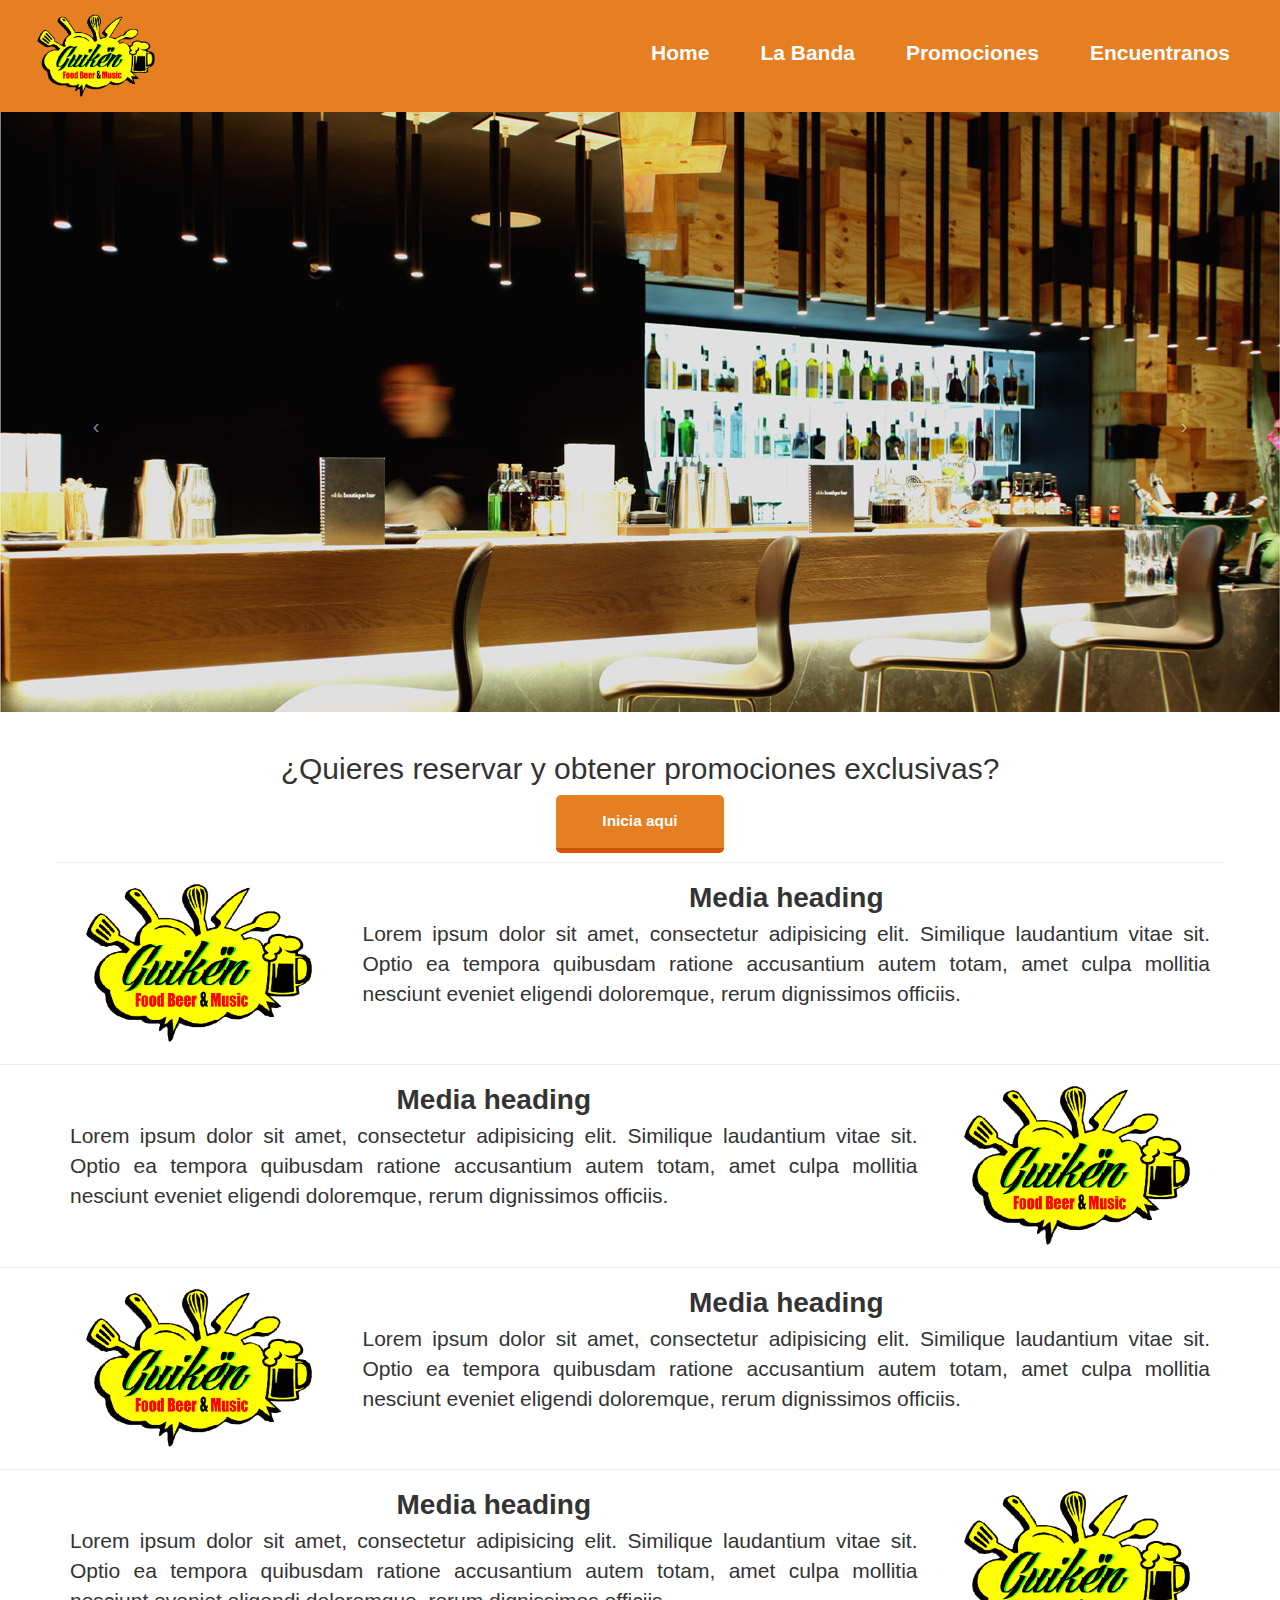
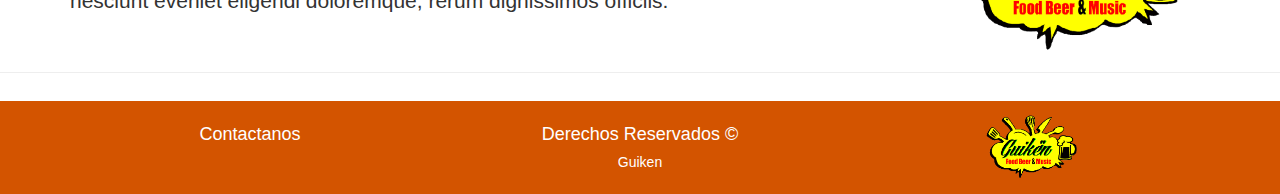
<file: index.html>
<!DOCTYPE html>
<html lang="es">
<head>
	<meta charset="UTF-8">
	<meta name="viewport" content="width=device-width, initial-scale=1">
	<meta name="description" content="">
   <meta name="author" content="">
	<title>Guiken</title>
	<link href='http://fonts.googleapis.com/css?family=Lobster' rel='stylesheet' type='text/css'>
	<link rel="stylesheet" href="css/normalize.css">
	<link rel="stylesheet" href="css/bootstrap.css">
	<link rel="stylesheet" href="css/style.css">
	<link rel="icon" href="img/logoGuiken.ico" type="x-icon" sizes="16x16">
	<link rel="stylesheet" href="css/buttons.css">
</head>
<body>

		<nav class="navbar navbar-default navbar-fixed-top" role="navigation">
		  <div class="container-fluid">
		    <!-- Brand and toggle get grouped for better mobile display -->
		    <div class="navbar-header">
		      <button type="button" class="navbar-toggle collapsed" data-toggle="collapse" data-target="#bs-example-navbar-collapse-1">
		        <span class="sr-only">Toggle navigation</span>
		        <span class="icon-bar"></span>
		        <span class="icon-bar"></span>
		        <span class="icon-bar"></span>
		      </button>
		      <a href="index.html"><img id="logo" src="img/logoGuiken.png" width="130" alt="guiken"></a>
		    </div>

		    <!-- Collect the nav links, forms, and other content for toggling -->
		    <div class="collapse navbar-collapse" id="bs-example-navbar-collapse-1">
		      <ul class="nav navbar-nav navbar-right">
		        <li><a href="#">Home</a></li>
		        <li><a href="galeria.html">La Banda</a></li>
		        <li><a href="promociones.html">Promociones</a></li>
		        <li><a href="ubicacion.html">Encuentranos</a></li>
		       </ul>
		        </li>
		      </ul>
		    </div><!-- /.navbar-collapse -->
		  </div><!-- /.container-fluid -->
	</nav>

	<section class="block">
	    <div id="myCarousel" class="carousel slide">
	        <div class="carousel-inner">
	            <div class="active item">
	                <img src="img/galeria/img1.jpg" height="800" width="1280" alt="Slide1" />
	            </div>
	            <div class="item">
	                <img src="img/galeria/img2.jpg" height="768" width="1280" alt="Slide2" />
	            </div>
	            <div class="item">
	                <img src="img/galeria/img3.jpg" height="324" width="550" alt="Slide3" />
	            </div>
	        </div>
	        <a class="carousel-control left" href="#myCarousel" data-slide="prev">‹</a>
	 		<a class="carousel-control right" href="#myCarousel" data-slide="next">›</a>

	    </div>
	</section>

	<div class="container">
		<div class="row">
			<div class="page-header text-center">
				<h2>¿Quieres reservar y obtener promociones exclusivas?</h2>
				<button class="boton" data-toggle="modal" data-target="#myModal">Inicia aqui</button>
			</div>
		</div>
	</div>

	<!-- Modal -->
	<div class="modal fade" id="myModal" tabindex="-1" role="dialog" aria-labelledby="myModalLabel" aria-hidden="true">
	  <div class="modal-dialog">
	    <div class="modal-content">
	      <div class="modal-header">
	        <button type="button" class="close" data-dismiss="modal"><span aria-hidden="true">&times;</span><span class="sr-only">Close</span></button>
	        <h4 class="modal-title" id="myModalLabel">Inicia con tu red social</h4>
	      </div>
	      <div class="modal-body">
				<div class="page-header text-center">
					<h3>Elige la de tu preferencia</h3>
				</div>
				<div class="text-center">
					<button class="button button-rounded button-flat-royal button-large">Facebook</button>
					<button class="button button-rounded button-flat-primary button-large">Twitter</button>
				</div>
	      </div>
	    </div>
	  </div>
	</div>

	<div class="container">
		<div class="row">
			<div class="media">
			  <div class='hidden-xs col-sm-4 col-md-3 col-lg-3'>
				  	<a class="pull-left" href="#">
				    <img class="media-object" src="img/logoGuiken.png" height="250" width="387" alt="anuncio">
				  </a>
			  </div>
			  <div class="media-body col-xs-12 col-sm-8 col-md-9 col-lg-9">
			    <h4 class="media-heading text-center">Media heading</h4>
			    <p class='text-justify'>Lorem ipsum dolor sit amet, consectetur adipisicing elit. Similique laudantium vitae sit. Optio ea tempora quibusdam ratione accusantium autem totam, amet culpa mollitia nesciunt eveniet eligendi doloremque, rerum dignissimos officiis.</p>
			  </div>
			</div>
		</div>
	</div>
	<hr>
	<div class="container">
		<div class="row">
			<div class="media">
			  <div class='hidden-xs col-sm-4 col-md-3 col-lg-3 col-lg-push-9'>
				  	<a class="" href="#">
				    <img class="media-object" src="img/logoGuiken.png" height="250" width="387" alt="anuncio">
				  </a>
			  </div>
			  <div class="media-body col-xs-12 col-sm-8 col-md-9 col-lg-9  col-lg-pull-3">
			    <h4 class="media-heading text-center">Media heading</h4>
			    <p class='text-justify'>Lorem ipsum dolor sit amet, consectetur adipisicing elit. Similique laudantium vitae sit. Optio ea tempora quibusdam ratione accusantium autem totam, amet culpa mollitia nesciunt eveniet eligendi doloremque, rerum dignissimos officiis.</p>
			  </div>
			</div>
		</div>
	</div>
	<hr>
	<div class="container">
			<div class="row">
				<div class="media">
				  <div class='hidden-xs col-sm-4 col-md-3 col-lg-3'>
					  	<a class="pull-left" href="#">
					    <img class="media-object" src="img/logoGuiken.png" height="250" width="387" alt="anuncio">
					  </a>
				  </div>
				  <div class="media-body col-xs-12 col-sm-8 col-md-9 col-lg-9">
				    <h4 class="media-heading text-center">Media heading</h4>
				    <p class='text-justify'>Lorem ipsum dolor sit amet, consectetur adipisicing elit. Similique laudantium vitae sit. Optio ea tempora quibusdam ratione accusantium autem totam, amet culpa mollitia nesciunt eveniet eligendi doloremque, rerum dignissimos officiis.</p>
				  </div>
				</div>
			</div>
		</div>
		<hr>
		<div class="container">
			<div class="row">
				<div class="media">
				  <div class='hidden-xs col-sm-4 col-md-3 col-lg-3 col-lg-push-9'>
					  	<a class="" href="#">
					    <img class="media-object" src="img/logoGuiken.png" height="250" width="387" alt="anuncio">
					  </a>
				  </div>
				  <div class="media-body col-xs-12 col-sm-8 col-md-9 col-lg-9  col-lg-pull-3">
				    <h4 class="media-heading text-center">Media heading</h4>
				    <p class='text-justify'>Lorem ipsum dolor sit amet, consectetur adipisicing elit. Similique laudantium vitae sit. Optio ea tempora quibusdam ratione accusantium autem totam, amet culpa mollitia nesciunt eveniet eligendi doloremque, rerum dignissimos officiis.</p>
				  </div>
				</div>
			</div>
		</div>
		<hr>

	<footer class='text-center'>
		<div class="container">
			<div class="row">
				<div class="col-xs-12 col-sm-4 col-md-4 col-lg-4">
					<h4>Contactanos</h4>
				</div>
				<div class="col-xs-12 col-sm-4 col-md-4 col-lg-4">
					<h4>Derechos Reservados &copy;</h4>
					<h5>Guiken</h5>
				</div>
				<div class="hidden-xs col-sm-4 col-md-4 col-lg-4">
					<img src="img/logoGuiken.png" width="100" alt="img-footer">
				</div>
			</div>
		</div>
	</footer>
		
	<script src="js/jquery-2.1.1.js"></script>
	<script src="js/bootstrap.js"></script>
	<script src="js/jquery.bootstrap-autohidingnavbar.js"></script>
	<script src="js/buttons.js"></script>
	<script>
		$(".navbar-fixed-top").autoHidingNavbar('hide');
	</script>
</body>
</html>
</file>
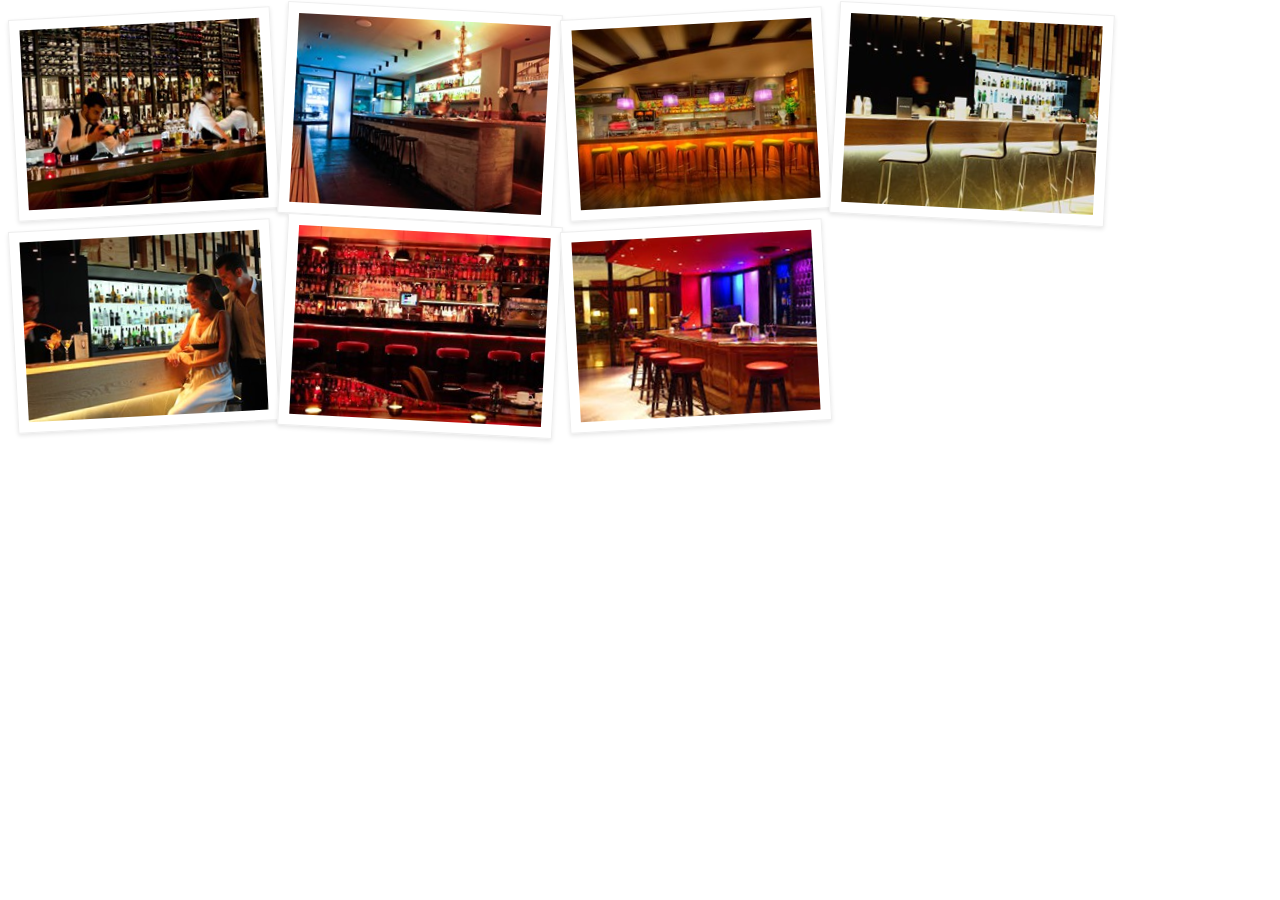
<file: galeria/index.html>
<!DOCTYPE html PUBLIC "-//W3C//DTD XHTML 1.0 Transitional//EN" "http://www.w3.org/TR/xhtml1/DTD/xhtml1-transitional.dtd">
<html xmlns="http://www.w3.org/1999/xhtml" lang="en" xml:lang="en">
	<head>
		<title>Visual LightBox Gallery generated by VisualLightBox.com</title>
		<meta http-equiv="content-type" content="text/html;charset=utf-8" />
		<meta name="keywords" content="VisualLightBox, LightBox, Photo Gallery, jquery cycle lightbox, jquery lightbox with ajax" />
		<meta name="description" content="Visual LightBox Gallery created with VisualLightBox, a free wizard program that helps you easily generate beautiful Lightbox-style web photo galleries" />
				<!-- Start VisualLightBox.com HEAD section -->
		<link rel="stylesheet" href="index_files/vlb_files1/vlightbox1.css" type="text/css" />
		<link rel="stylesheet" href="index_files/vlb_files1/visuallightbox.css" type="text/css" media="screen" />
<script src="index_files/vlb_engine/jquery.min.js" type="text/javascript"></script>
		<script src="index_files/vlb_engine/visuallightbox.js" type="text/javascript"></script>
		<!-- End VisualLightBox.com HEAD section -->

	</head>
	<body bgcolor="#ffffff">
		<!-- Start VisualLightBox.com BODY section id=1 -->
	<div id="vlightbox1">
	<a class="vlightbox1" href="index_files/vlb_images1/img5.jpg" title="Amigos 1"><img src="index_files/vlb_thumbnails1/img5.jpg" alt="Amigos 1"/></a>
<a class="vlightbox1" href="index_files/vlb_images1/img6.jpg" title="Amigos 2"><img src="index_files/vlb_thumbnails1/img6.jpg" alt="Amigos 2"/></a>
<a class="vlightbox1" href="index_files/vlb_images1/img7.jpg" title="Amigos 3"><img src="index_files/vlb_thumbnails1/img7.jpg" alt="Amigos 3"/></a>
<a class="vlightbox1" href="index_files/vlb_images1/img1.jpg" title="Amigos 4"><img src="index_files/vlb_thumbnails1/img1.jpg" alt="Amigos 4"/></a>
<a class="vlightbox1" href="index_files/vlb_images1/img2.jpg" title="Amigos 5"><img src="index_files/vlb_thumbnails1/img2.jpg" alt="Amigos 5"/></a>
<a class="vlightbox1" href="index_files/vlb_images1/img3.jpg" title="Amigos 6"><img src="index_files/vlb_thumbnails1/img3.jpg" alt="Amigos 6"/></a>
<a class="vlightbox1" href="index_files/vlb_images1/img4.jpg" title="Amigos 7"><img src="index_files/vlb_thumbnails1/img4.jpg" alt="Amigos 7"/></a>
<span class="vlb"><a href="http://visuallightbox.com">ajax jquery lightbox</a>by VisualLightBox.com v6.0</span>
	</div>
	<script src="index_files/vlb_engine/vlbdata1.js" type="text/javascript"></script>
	<!-- End VisualLightBox.com BODY section -->

	</body>
</html>
</file>
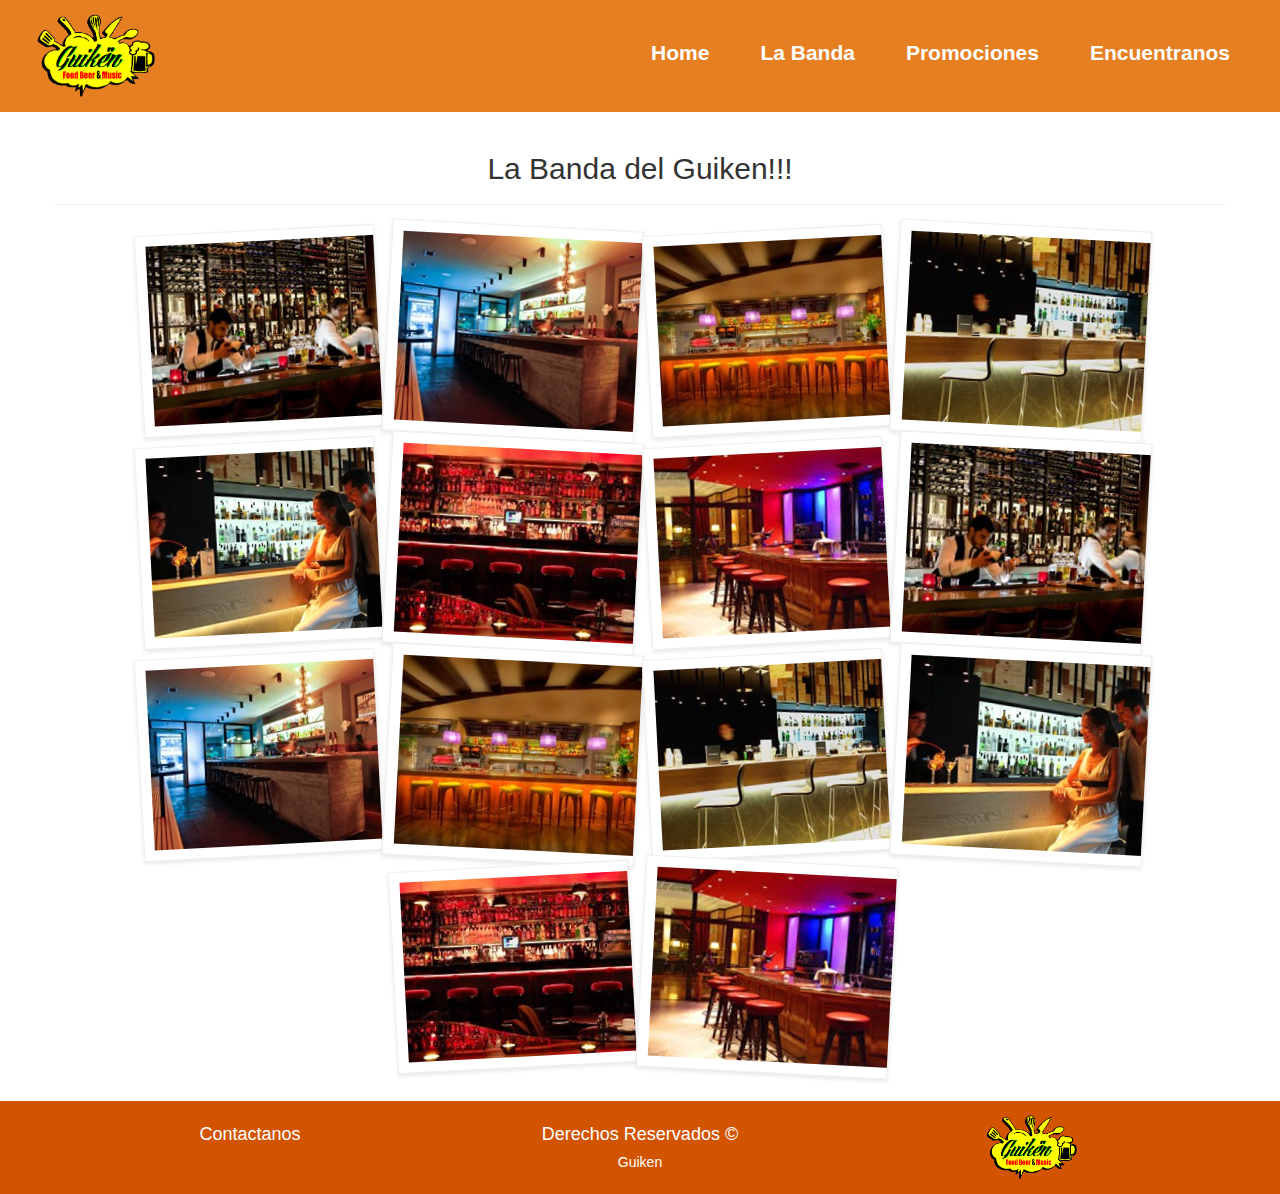
<file: galeria.html>
<!DOCTYPE html>
<html lang="es">
<head>
	<meta charset="UTF-8">
	<meta name="viewport" content="width=device-width, initial-scale=1">
	<meta name="description" content="">
   <meta name="author" content="">
	<title>Guiken</title>
	<link href='http://fonts.googleapis.com/css?family=Lobster' rel='stylesheet' type='text/css'>
	<link rel="stylesheet" href="css/normalize.css">
	<link rel="stylesheet" href="css/bootstrap.css">
	<link rel="stylesheet" href="css/style.css">
	<link rel="icon" href="img/logoGuiken.ico" type="x-icon" sizes="16x16">
	<link rel="stylesheet" href="css/buttons.css">

	<link rel="stylesheet" href="galeria/index_files/vlb_files1/vlightbox1.css" type="text/css" />
	<link rel="stylesheet" href="galeria/index_files/vlb_files1/visuallightbox.css" type="text/css" media="screen" />
</head>
<body>

		<nav class="navbar navbar-default navbar-fixed-top" role="navigation">
		  <div class="container-fluid">
		    <!-- Brand and toggle get grouped for better mobile display -->
		    <div class="navbar-header">
		      <button type="button" class="navbar-toggle collapsed" data-toggle="collapse" data-target="#bs-example-navbar-collapse-1">
		        <span class="sr-only">Toggle navigation</span>
		        <span class="icon-bar"></span>
		        <span class="icon-bar"></span>
		        <span class="icon-bar"></span>
		      </button>
		      <a href="index.html"><img id="logo" src="img/logoGuiken.png" width="130" alt="guiken"></a>
		    </div>

		    <!-- Collect the nav links, forms, and other content for toggling -->
		    <div class="collapse navbar-collapse" id="bs-example-navbar-collapse-1">
		      <ul class="nav navbar-nav navbar-right">
		        <li><a href="index.html">Home</a></li>
		        <li><a href="#">La Banda</a></li>
		        <li><a href="promociones.html">Promociones</a></li>
		        <li><a href="ubicacion.html">Encuentranos</a></li>
		       </ul>
		        </li>
		      </ul>
		    </div><!-- /.navbar-collapse -->
		  </div><!-- /.container-fluid -->
	</nav>

	<div class="container">
		<div class="row">
			<div class="page-header text-center">
				<h2>La Banda del Guiken!!!</h2>
			</div>
		</div>
	</div>

	<!-- Start VisualLightBox.com BODY section id=1 -->
	<div class="container">
		<div id="vlightbox1" class='text-center'>
			<a class="vlightbox1" href="galeria/index_files/vlb_images1/img5.jpg" title="Amigos 1"><img src="galeria/index_files/vlb_thumbnails1/img5.jpg" alt="Amigos 1"/></a>
		<a class="vlightbox1" href="galeria/index_files/vlb_images1/img6.jpg" title="Amigos 2"><img src="galeria/index_files/vlb_thumbnails1/img6.jpg" alt="Amigos 2"/></a>
		<a class="vlightbox1" href="galeria/index_files/vlb_images1/img7.jpg" title="Amigos 3"><img src="galeria/index_files/vlb_thumbnails1/img7.jpg" alt="Amigos 3"/></a>
		<a class="vlightbox1" href="galeria/index_files/vlb_images1/img1.jpg" title="Amigos 4"><img src="galeria/index_files/vlb_thumbnails1/img1.jpg" alt="Amigos 4"/></a>
		<a class="vlightbox1" href="galeria/index_files/vlb_images1/img2.jpg" title="Amigos 5"><img src="galeria/index_files/vlb_thumbnails1/img2.jpg" alt="Amigos 5"/></a>
		<a class="vlightbox1" href="galeria/index_files/vlb_images1/img3.jpg" title="Amigos 6"><img src="galeria/index_files/vlb_thumbnails1/img3.jpg" alt="Amigos 6"/></a>
		<a class="vlightbox1" href="galeria/index_files/vlb_images1/img4.jpg" title="Amigos 7"><img src="galeria/index_files/vlb_thumbnails1/img4.jpg" alt="Amigos 7"/></a>
		<a class="vlightbox1" href="galeria/index_files/vlb_images1/img5.jpg" title="Amigos 1"><img src="galeria/index_files/vlb_thumbnails1/img5.jpg" alt="Amigos 1"/></a>
		<a class="vlightbox1" href="galeria/index_files/vlb_images1/img6.jpg" title="Amigos 2"><img src="galeria/index_files/vlb_thumbnails1/img6.jpg" alt="Amigos 2"/></a>
		<a class="vlightbox1" href="galeria/index_files/vlb_images1/img7.jpg" title="Amigos 3"><img src="galeria/index_files/vlb_thumbnails1/img7.jpg" alt="Amigos 3"/></a>
		<a class="vlightbox1" href="galeria/index_files/vlb_images1/img1.jpg" title="Amigos 4"><img src="galeria/index_files/vlb_thumbnails1/img1.jpg" alt="Amigos 4"/></a>
		<a class="vlightbox1" href="galeria/index_files/vlb_images1/img2.jpg" title="Amigos 5"><img src="galeria/index_files/vlb_thumbnails1/img2.jpg" alt="Amigos 5"/></a>
		<a class="vlightbox1" href="galeria/index_files/vlb_images1/img3.jpg" title="Amigos 6"><img src="galeria/index_files/vlb_thumbnails1/img3.jpg" alt="Amigos 6"/></a>
		<a class="vlightbox1" href="galeria/index_files/vlb_images1/img4.jpg" title="Amigos 7"><img src="galeria/index_files/vlb_thumbnails1/img4.jpg" alt="Amigos 7"/></a>
	</div>
	</div>
	<!-- End VisualLightBox.com BODY section -->

	<footer class='text-center'>
		<div class="container">
			<div class="row">
				<div class="col-xs-12 col-sm-4 col-md-4 col-lg-4">
					<h4>Contactanos</h4>
				</div>
				<div class="col-xs-12 col-sm-4 col-md-4 col-lg-4">
					<h4>Derechos Reservados &copy;</h4>
					<h5>Guiken</h5>
				</div>
				<div class="hidden-xs col-sm-4 col-md-4 col-lg-4">
					<img src="img/logoGuiken.png" width="100" alt="img-footer">
				</div>
			</div>
		</div>
	</footer>
		
	<script src="js/jquery-2.1.1.js"></script>
	<script src="js/bootstrap.js"></script>
	<script src="js/jquery.bootstrap-autohidingnavbar.js"></script>
	<script src="js/buttons.js"></script>
	<script src="galeria/index_files/vlb_engine/visuallightbox.js" type="text/javascript"></script>
	<script src="galeria/index_files/vlb_engine/vlbdata1.js" type="text/javascript"></script>
	<script>
		$(".navbar-fixed-top").autoHidingNavbar('hide');
	</script>
</body>
</html>
</file>
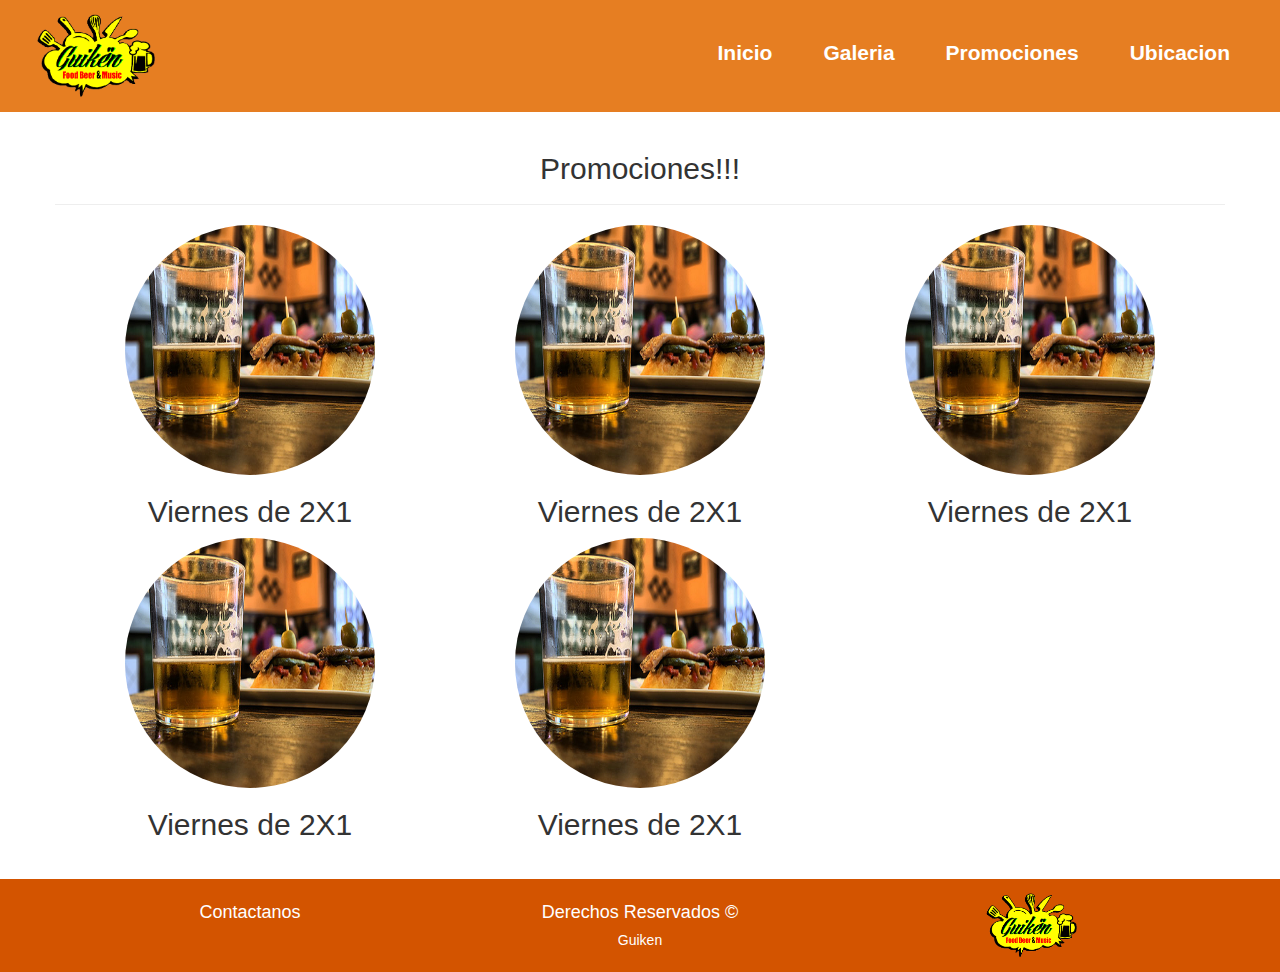
<file: promociones.html>
<!DOCTYPE html>
<html lang="en">
<head>
	<meta charset="UTF-8">
	<meta name="viewport" content="width=device-width, initial-scale=1">
	<meta name="description" content="">
   <meta name="author" content="">
	<title>Promociones</title>
	<link rel="stylesheet" href="css/normalize.css">
	<link rel="stylesheet" href="css/bootstrap.css">
	<link rel="stylesheet" href="css/style.css">
	<link rel="stylesheet" href="css/buttons.css">
	<link rel="icon" href="img/logoGuiken.ico" type="x-icon" sizes="16x16">
</head>
<body>
	<nav class="navbar navbar-default navbar-fixed-top" role="navigation">
		  <div class="container-fluid">
		    <!-- Brand and toggle get grouped for better mobile display -->
		    <div class="navbar-header">
		      <button type="button" class="navbar-toggle collapsed" data-toggle="collapse" data-target="#bs-example-navbar-collapse-1">
		        <span class="sr-only">Toggle navigation</span>
		        <span class="icon-bar"></span>
		        <span class="icon-bar"></span>
		        <span class="icon-bar"></span>
		      </button>
		      <a href="index.html"><img id="logo" src="img/logoGuiken.png" width="130" alt="guiken"></a>
		    </div>

		    <!-- Collect the nav links, forms, and other content for toggling -->
		    <div class="collapse navbar-collapse" id="bs-example-navbar-collapse-1">
		      <ul class="nav navbar-nav navbar-right">
		        <li><a href="index.html">Inicio</a></li>
		        <li><a href="galeria.html">Galeria</a></li>
		        <li><a href="#">Promociones</a></li>
		        <li><a href="ubicacion.html">Ubicacion</a></li>
		       </ul>
		        </li>
		      </ul>
		    </div><!-- /.navbar-collapse -->
		  </div><!-- /.container-fluid -->
	</nav>

	<div class="container">
		<div class="row">
			<div class="page-header text-center">
				<h2>Promociones!!!</h2>
			</div>
		</div>
	</div>

	<div class="container">
		<div class="row">
			<div class="col-xs-12 col-sm-6 col-md-6 col-lg-4 text-center">
				<a href="#"><img src="img/bares.jpg" class='img-circle' width="250" height='250' alt=""></a>
				<h2>Viernes de 2X1</h2>
			</div>
			<div class="col-xs-12 col-sm-6 col-md-6 col-lg-4 text-center">
				<a href="#"><img src="img/bares.jpg" class='img-circle' width="250" height='250' alt=""></a>
				<h2>Viernes de 2X1</h2>
			</div>
			<div class="col-xs-12 col-sm-6 col-md-6 col-lg-4 text-center">
				<a href="#"><img src="img/bares.jpg" class='img-circle' width="250" height='250' alt=""></a>
				<h2>Viernes de 2X1</h2>
			</div>
			<div class="col-xs-12 col-sm-6 col-md-6 col-lg-4 text-center">
				<a href="#"><img src="img/bares.jpg" class='img-circle' width="250" height='250' alt=""></a>
				<h2>Viernes de 2X1</h2>
			</div>
			<div class="col-xs-12 col-sm-6 col-md-6 col-lg-4 text-center">
				<a href="#"><img src="img/bares.jpg" class='img-circle' width="250" height='250' alt=""></a>
				<h2>Viernes de 2X1</h2>
			</div>
			
		</div>
	</div>

	<footer class='text-center'>
		<div class="container">
			<div class="row">
				<div class="col-xs-12 col-sm-4 col-md-4 col-lg-4">
					<h4>Contactanos</h4>
				</div>
				<div class="col-xs-12 col-sm-4 col-md-4 col-lg-4">
					<h4>Derechos Reservados &copy;</h4>
					<h5>Guiken</h5>
				</div>
				<div class="hidden-xs col-sm-4 col-md-4 col-lg-4">
					<img src="img/logoGuiken.png" width="100" alt="img-footer">
				</div>
			</div>
		</div>
	</footer>
		
	<script src="js/jquery-2.1.1.js"></script>
	<script src="js/jquery.bootstrap-autohidingnavbar.js"></script>
	<script src="js/bootstrap.js"></script>
	<script src="js/buttons.js"></script>
	<script>
		$(".navbar-fixed-top").autoHidingNavbar('hide');
	</script>

</body>
</html>
</file>
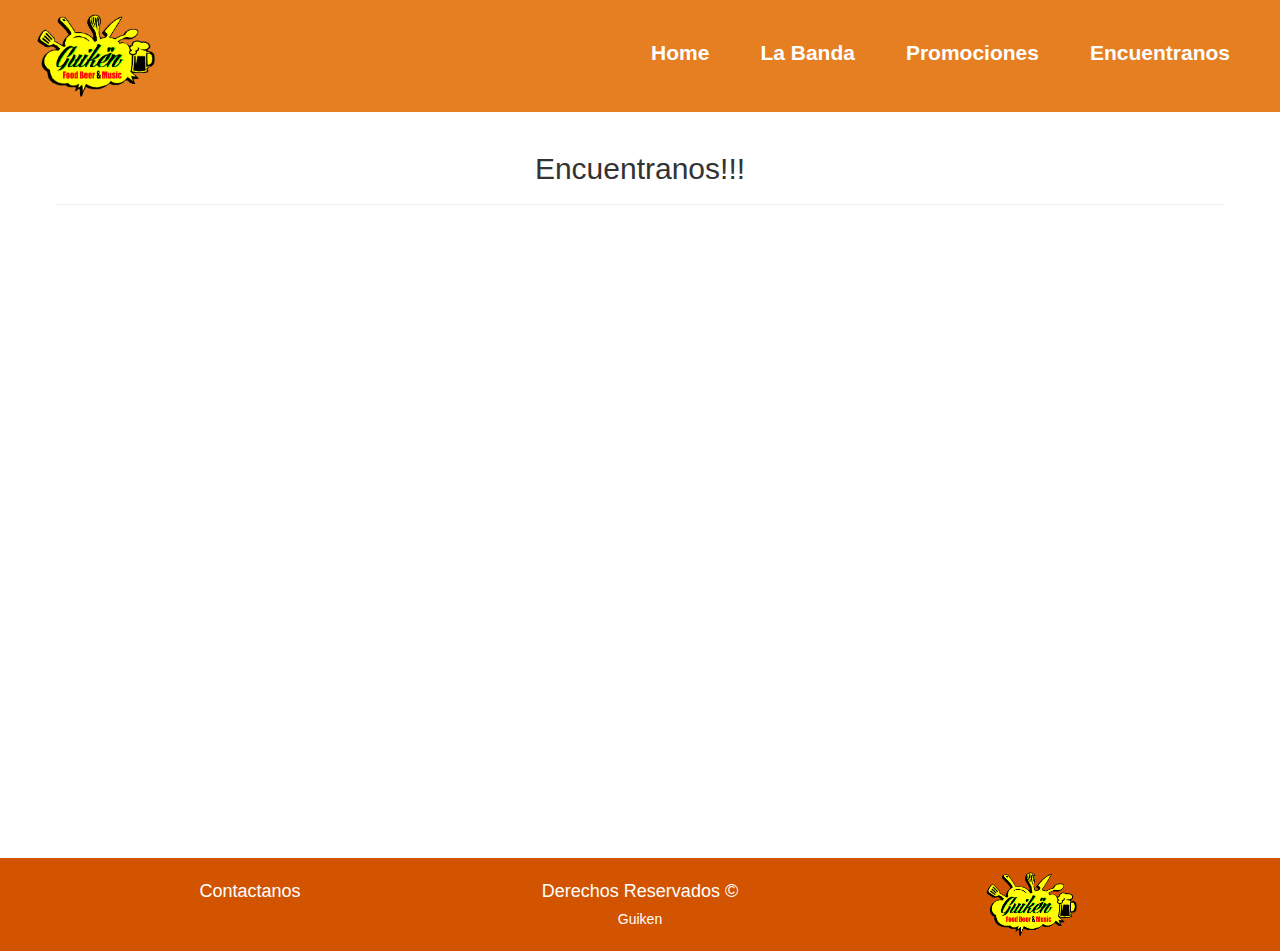
<file: ubicacion.html>
<!DOCTYPE html>
<html lang="en">
<head>
	<meta charset="UTF-8">
	<meta name="viewport" content="width=device-width, initial-scale=1">
	<meta name="description" content="">
   <meta name="author" content="">
	<title>Promociones</title>
	<link rel="stylesheet" href="css/normalize.css">
	<link rel="stylesheet" href="css/bootstrap.css">
	<link rel="stylesheet" href="css/style.css">
	<link rel="stylesheet" href="css/buttons.css">
	<link rel="icon" href="img/logoGuiken.ico" type="x-icon" sizes="16x16">
</head>
<body>
	<nav class="navbar navbar-default navbar-fixed-top" role="navigation">
		  <div class="container-fluid">
		    <!-- Brand and toggle get grouped for better mobile display -->
		    <div class="navbar-header">
		      <button type="button" class="navbar-toggle collapsed" data-toggle="collapse" data-target="#bs-example-navbar-collapse-1">
		        <span class="sr-only">Toggle navigation</span>
		        <span class="icon-bar"></span>
		        <span class="icon-bar"></span>
		        <span class="icon-bar"></span>
		      </button>
		      <a href="index.html"><img id="logo" src="img/logoGuiken.png" width="130" alt="guiken"></a>
		    </div>

		    <!-- Collect the nav links, forms, and other content for toggling -->
		    <div class="collapse navbar-collapse" id="bs-example-navbar-collapse-1">
		      <ul class="nav navbar-nav navbar-right">
		        <li><a href="index.html">Home</a></li>
		        <li><a href="galeria.html">La Banda</a></li>
		        <li><a href="promociones.html">Promociones</a></li>
		        <li><a href="#">Encuentranos</a></li>
		       </ul>
		        </li>
		      </ul>
		    </div><!-- /.navbar-collapse -->
		  </div><!-- /.container-fluid -->
	</nav>

	<div class="container">
		<div class="row">
			<div class="page-header text-center">
				<h2>Encuentranos!!!</h2>
			</div>
		</div>
	</div>

	<div class="container">
		<div class="row">
			<div class="col-xs-12 col-sm-12 col-md-12 col-lg-12 text-center">
				<iframe src="https://www.google.com/maps/embed?pb=!1m18!1m12!1m3!1d941.6722117070427!2d-99.60429150000004!3d19.252387799999994!2m3!1f0!2f0!3f0!3m2!1i1024!2i768!4f13.1!3m3!1m2!1s0x85cd8bbbb013fe0d%3A0xb67db0a7ceb85245!2s5+de+Mayo%2C+Esp%C3%ADritu+Santo%2C+52140+Metepec%2C+MEX!5e0!3m2!1ses-419!2smx!4v1416184225595" width="800" height="600" frameborder="0" style="border:0"></iframe>
			</div>
		</div>
	</div>

	<footer class='text-center'>
		<div class="container">
			<div class="row">
				<div class="col-xs-12 col-sm-4 col-md-4 col-lg-4">
					<h4>Contactanos</h4>
				</div>
				<div class="col-xs-12 col-sm-4 col-md-4 col-lg-4">
					<h4>Derechos Reservados &copy;</h4>
					<h5>Guiken</h5>
				</div>
				<div class="hidden-xs col-sm-4 col-md-4 col-lg-4">
					<img src="img/logoGuiken.png" width="100" alt="img-footer">
				</div>
			</div>
		</div>
	</footer>
		
	<script src="js/jquery-2.1.1.js"></script>
	<script src="js/jquery.bootstrap-autohidingnavbar.js"></script>
	<script src="js/bootstrap.js"></script>
	<script src="js/buttons.js"></script>
	<script>
		$(".navbar-fixed-top").autoHidingNavbar('hide');
	</script>

</body>
</html>
</file>
<file: css/style.css>
/*Variables*/
/*Mixins*/
/*Mis estilos*/
body {
  margin-top: 8em;
  position: relative;
}
footer {
  background: #d35400;
  -webkit-box-sizing: border-box;
  -moz-box-sizing: border-box;
  -ms-box-sizing: border-box;
  -o-box-sizing: border-box;
  box-sizing: border-box;
  color: #fff;
  margin-top: 2em;
  padding: 1em;
  width: 100%;
}
#background {
  -webkit-box-sizing: border-box;
  -moz-box-sizing: border-box;
  -ms-box-sizing: border-box;
  -o-box-sizing: border-box;
  box-sizing: border-box;
  padding: 0;
  text-align: center;
  width: 100%;
}
#background img {
  height: auto;
  width: 100%;
}
#logo {
  -webkit-transtion: all 0.3s ease;
  -moz-transition: all 0.3s ease;
  -ms-transition: all 0.3s ease;
  -o-transition: all 0.3s ease;
  transition: all 0.3s ease;
}
#logo:hover {
  -webkit-transform: scale(1.1);
  -moz-transform: scale(1.1);
  -ms-transform: scale(1.1);
  -o-transform: scale(1.1);
  transform: scale(1.1);
}
.navbar-default {
  background: #e67e22;
  border: 0;
  border-radius: 0;
  margin-bottom: 0;
  padding: 1em;
}
.navbar-right {
  padding-top: 1em;
}
.navbar-default .navbar-nav > li > a {
  color: #fff;
  font-size: 1.5em;
  font-weight: bold;
  margin-right: 1em;
  -webkit-transtion: all 0.3s ease;
  -moz-transition: all 0.3s ease;
  -ms-transition: all 0.3s ease;
  -o-transition: all 0.3s ease;
  transition: all 0.3s ease;
}
.navbar-default .navbar-nav > li > a:hover {
  color: #ff0;
}
.navbar-header .navbar-toggle {
  background-color: #d35400;
  border: 1px solid #ff0;
}
.navbar-header .navbar-toggle:hover,
.navbar-header .navbar-toggle:focus {
  background: #96281b;
}
.navbar-header .navbar-toggle .icon-bar {
  background-color: #fff;
}
.media .media-object {
  width: 250px;
  height: auto;
}
.media .media-heading {
  font-weight: bold;
  font-size: 2em;
}
/*Anuncios*/
.anuncio {
  margin-bottom: 1em;
  padding-bottom: 2em;
  padding-top: 2em;
  width: 100%;
}
.img-optimizada {
  width: 300px;
  height: auto;
}
.media-body p {
  font-size: 1.5em;
}
.block {
  margin-top: 8em;
}
.carousel .carousel-control {
  background: none;
  border: none;
  top: 50%;
}
.carousel .item {
  max-height: 600px;
  width: 100%;
}
.carousel .item img {
  width: 100%;
}
.boton {
  color: #fff;
  padding: 1em 3em;
  background: #e67e22;
  border: 0;
  border-bottom: 5px solid #d35400;
  border-radius: 5px;
  font-weight: bold;
  font-size: 1.1em;
}
.borde-redondeado {
  border: 5px solid #e67e22;
  border-radius: 50%;
}
.img-circle {
  -webkit-transtion: all 0.3s ease;
  -moz-transition: all 0.3s ease;
  -ms-transition: all 0.3s ease;
  -o-transition: all 0.3s ease;
  transition: all 0.3s ease;
}
.img-circle:hover {
  -webkit-transform: scale(1.1);
  -moz-transform: scale(1.1);
  -ms-transform: scale(1.1);
  -o-transform: scale(1.1);
  transform: scale(1.1);
}
.margen-abajo {
  margin-bottom: 2em;
}
@media (max-width: 767px) {
  .block {
    margin-left: -20px;
    margin-rigth: -20px;
  }
}
@media (max-width: 980px) {
  body {
    position: relative;
    margin-bottom: 8em;
  }
  footer {
    position: fixed;
    bottom: 0;
  }
}
</file>
<file: galeria/index_files/vlb_files1/vlightbox1.css>
#vlightbox1 {
	width:100%;
	zoom:1;	
}
#vlightbox1 .vlightbox1 {
	display:-moz-inline-stack;
	display:inline-block;
	zoom:1;
	*display:inline;
	position:relative;
	width:240px;
	overflow:hidden;
	vertical-align:top;
	margin:5px;
	font-family:Trebuchet,Tahoma,Arial,sans-serif;
	font-size:11px;
	font-weight:normal;
	text-decoration:none;
	text-align:center;
	color:#000;
	outline:none;
	padding:10px;
	border:1px solid #eee;
	background:#fff;
	box-shadow:0 2px 4px rgba(0,0,0,0.1);
	-webkit-transform:rotate(-3deg);
	-moz-transform:rotate(-3deg);
	-ms-transform:rotate(-3deg);
	-o-transform:rotate(-3deg);
	transform:rotate(-3deg);
	
    -webkit-transform-style:preserve-3d;
}
#vlightbox1 .vlightbox1 a{
	margin:0;
}
#vlightbox1 .vlightbox1 img{
	display:block;
	border:none;
	margin:0;
}
#vlightbox1 .vlightbox1 div {display:none}

#vlightbox1 .vlightbox1:nth-child(even){
    -webkit-transform:rotate(3deg) scale(1.05);
    -moz-transform:rotate(3deg) scale(1.05);
    -ms-transform:rotate(3deg) scale(1.05);
    -o-transform:rotate(3deg) scale(1.05);
    transform:rotate(3deg) scale(1.05);
}
/*
#vlightbox1 .vlightbox1:nth-child(5n){
  -webkit-transform:rotate(-4deg) scale(0.9);
  -moz-transform:rotate(-4deg) scale(0.9);
  -ms-transform:rotate(-4deg) scale(0.9);
  -o-transform:rotate(-4deg) scale(0.9);
  transform:rotate(-4deg) scale(0.9);
  position:relative;
  left:-10px
}*/
#vlightbox1 .vlightbox1{
	-moz-transition:all 0.1s ease-out;
	-o-transition:all 0.1s ease-out;
	-webkit-transition:all 0.1s ease-out;
	transition:all 0.1s ease-out;
}
#vlightbox1 .vlightbox1:hover{
	position:relative;
	z-index:10;
	box-shadow:8px 8px 15px rgba(0,0, 0, 0.4);
	-webkit-transform:rotate(0deg) scale(1.2);
	-o-transform:rotate(0deg) scale(1.2);
	-moz-transform:rotate(0deg) scale(1.2);
	-ms-transform:rotate(0deg) scale(1.2);
	transform:rotate(0deg) scale(1.2);
}

/*
#vlightbox1 .vlightbox1:before,#vlightbox1 .vlightbox1:after{
    content:"";position:absolute;z-index:-1;bottom:8px;left:10px;width:50%;height:20%;max-width:300px;box-shadow:0 8px 16px rgba(0,0,0,0.6);
    -webkit-transform:skew(-15deg) rotate(-6deg);
    -moz-transform:skew(-15deg) rotate(-6deg);
    -ms-transform:skew(-15deg) rotate(-6deg);
    -o-transform:skew(-15deg) rotate(-6deg);
    transform:skew(-15deg) rotate(-6deg)
}
#vlightbox1 .vlightbox1:after{
    left:auto;right:10px;
    -webkit-transform:skew(15deg) rotate(6deg);
    -moz-transform:skew(15deg) rotate(6deg);
    -ms-transform:skew(15deg) rotate(6deg);
    -o-transform:skew(15deg) rotate(6deg);
    transform:skew(15deg) rotate(6deg)
}
*/
</file>
<file: galeria/index_files/vlb_files1/visuallightbox.css>
#vlb1overlay{
	position:absolute;
	top:0;
	left:0;
	z-index:190;
	width:100%;
	height:auto;
	background-color:#000000;
}

#vlb1lightbox{
	position:absolute;
	top:20px;
	left:0;
	width:100%;
	z-index:200;
	text-align:center;
	color:#151410;
	line-height:0;
}
#vlb1lightbox td{
	vertical-align:top;
}
#vlb1lightbox a, #vlb1lightbox a:hover {
	border-bottom:none;
	color:#151410;
	text-decoration:underline;
}

#vlb1lightbox a img{ border:none; }

#vlb1outerImageContainer{
	width:auto;
	height:auto; /* without this line error in IE8 detected */
	margin:0 auto;
	position:relative;
}

#vlb1lightboxImage{
	width:100%;
	height:100%;
}

#vlb1imageContainerMain{
	margin:0 auto;
	overflow:visible;
	position:relative;
	font-size:0;/* ie fix - big info bar*/
}

#vlb1imageContainer{
	width:150px;
	height:30px;
	margin:0 auto;
	overflow:hidden;
	background-color:#fff;
	position:relative;
	font-size:0;/* ie fix - big info bar*/
}

#vlb1loading{
	position:absolute;
	top:40%;
	left:0%;
	height:25%;
	width:100%;
	text-align:center;
	font-size:10px;
	z-index:1;
}
#vlb1loadingLink {
	display:block;
	margin:0 auto;
	padding:0;
	width:150px;
	height:29px;
	background:url(loading.gif) center center no-repeat;
	text-indent:-9999px;
}
#vlb1hoverNav{
	position:absolute;
	top:0;
	left:0;
	height:100%;
	width:100%;
	z-index:10;
}
#vlb1imageContainer>#hoverNav{ left:0;}
#vlb1prevLinkImg, #vlb1nextLinkImg{
	top:0;
	width:59px;
	height:100%;
	position:absolute;
	z-index:20;
	outline-style:none;
	display:block;
	text-indent:-9999px;
	background:none;
	}
* html #vlb1prevLinkImg,* html #vlb1nextLinkImg{
	background-image:url([data-uri]); /* Trick IE into showing hover */
}
#vlb1prevLinkImg { left: -1px; }
#vlb1nextLinkImg { right: -1px; }
#vlb1prevLinkImg:hover, #vlb1prevLinkImg.hover, #vlb1prevLinkImg:visited:hover { 
	background:url(prev.png) 5% center no-repeat; 
}
#vlb1nextLinkImg:hover, #vlb1nextLinkImg.hover, #vlb1nextLinkImg:visited:hover { 
	background:url(next.png) 97% center no-repeat; 
}

#vlb1imageDataContainer{
	width: auto;
	position: absolute;
	z-index:21;
	bottom: 20px;	
	left: 10px;
}

#vlb1imageData{
	font: 12px Arial,Helvetica,sans-serif;
	color: #000000;
	background-color: #ffffff;
	border-radius: 0px 6px 6px 0px;
	overflow:visible;
	position: relative;
	z-index:21;
	text-align:center;
	margin-right: 15px;
}
#vlb1imageDetails{ width:100%; padding: 0;}
#vlb1caption{ display:block;text-align:left; padding: 12px;}
#vlb1numberDisplay{ display:none;text-align:right;}
#vlb1detailsNav{display:none;}
#vlb1prevLinkDetails, #vlb1nextLinkDetails, #vlb1slideShowControl{display:none;}

#vlb1slideShowControl.started{
	background-image:url($rel#conposit.png$);
	background-position:0 center;
}

#vlb1slideShowControl{
	display:block;
	width:42px; 
	height:49px; 
	float:left;
	background-image:url($rel#conposit.png$);
	background-position:-42px center;
	background-repeat:no-repeat;
	}

#vlb1close{
	position:relative;
	width:100%;
	height:0;
	z-index:21;
}
#vlb1closeLink {
	position:absolute;
	top:6px;
	right:0px;
	display:block;
	outline-style:none;
	margin:0;
	padding:0;
	text-decoration:none;
	width:39px;
	height:39px;
	background:url(close.png) no-repeat;	
	_background-image:none;
	_filter:progid:DXImageTransform.Microsoft.AlphaImageLoader(src='index_files/vlb_files1/close.png', sizingMethod='scale');

}

.clearfix:after { content:"."; display:block; height:0; clear:both; visibility:hidden;}
* html>body .clearfix {display:inline-block; width:100%;}

* html .clearfix {
	/* Hides from IE-mac \*/
	height:1%;
	/* End hide from IE-mac */
}	

#vlb1outerImageFrame{
	border:5px solid red;
	height:100%;
	width:100%;
	position:absolute;
}

#vlb1outerImageContainer{
	overflow:visible;
}
#vlb1outerImageContainer td{
	text-align:center;
	padding:0;
}

#vlb1lightboxFrameBody{
	background-color:transparent;
}

#vlb1outerImageContainer td, #vlb1outerImageContainer tr{
	font-size:0;
	border:0 none;
}

#vlb1outerImageContainer td.tl, #vlb1outerImageContainer td.br{
	height:10px;
	width:10px;
}
.vlb{display:none;}
#vlb1outerImageContainer td.tc{
	background-image:url(borderHoriz.png);
	_background-image:none;
	_filter:progid:DXImageTransform.Microsoft.AlphaImageLoader(src='index_files/vlb_files1/borderHoriz.png', sizingMethod='scale');
}
#vlb1outerImageContainer td.ml{
	background-image:url(borderVert.png);
	_background-image:none;
	_filter:progid:DXImageTransform.Microsoft.AlphaImageLoader(src='index_files/vlb_files1/borderVert.png', sizingMethod='scale');
}
#vlb1outerImageContainer td.mr{
	background-image:url(borderVert.png);
	_background-image:none;
	_filter:progid:DXImageTransform.Microsoft.AlphaImageLoader(src='index_files/vlb_files1/borderVert.png', sizingMethod='scale');
}
#vlb1outerImageContainer td.bc{
	background-image:url(borderHoriz.png);
	_background-image:none;
	_filter:progid:DXImageTransform.Microsoft.AlphaImageLoader(src='index_files/vlb_files1/borderHoriz.png', sizingMethod='scale');
}

#vlb1outerImageContainer td.tl{
	background:url(borderCorners.png) 0 0;
	_background-image:none;
	_filter:progid:DXImageTransform.Microsoft.AlphaImageLoader(src='index_files/vlb_files1/borderCorners.png', sizingMethod='scale');
}
#vlb1outerImageContainer td.tr{
	background:url(borderCorners.png) 100% 0;
	_background-image:none;
	_filter:progid:DXImageTransform.Microsoft.AlphaImageLoader(src='index_files/vlb_files1/borderCorners.png', sizingMethod='scale');
}
#vlb1outerImageContainer td.bl{
	background:url(borderCorners.png) 0 100%;
	_background-image:none;
	_filter:progid:DXImageTransform.Microsoft.AlphaImageLoader(src='index_files/vlb_files1/borderCorners.png', sizingMethod='scale');
}
#vlb1outerImageContainer td.br{
	background:url(borderCorners.png) 100% 100%;
	_background-image:none;
	_filter:progid:DXImageTransform.Microsoft.AlphaImageLoader(src='index_files/vlb_files1/borderCorners.png', sizingMethod='scale');
}

/*
#vlb1outerImageContainer td.bc{
	background-image:url($rel#shadow.png$) left 0%;
	_background-image:none;
	_filter:progid:DXImageTransform.Microsoft.AlphaImageLoader(src='$shadow.png$', sizingMethod='scale');
}
*/
</file>
